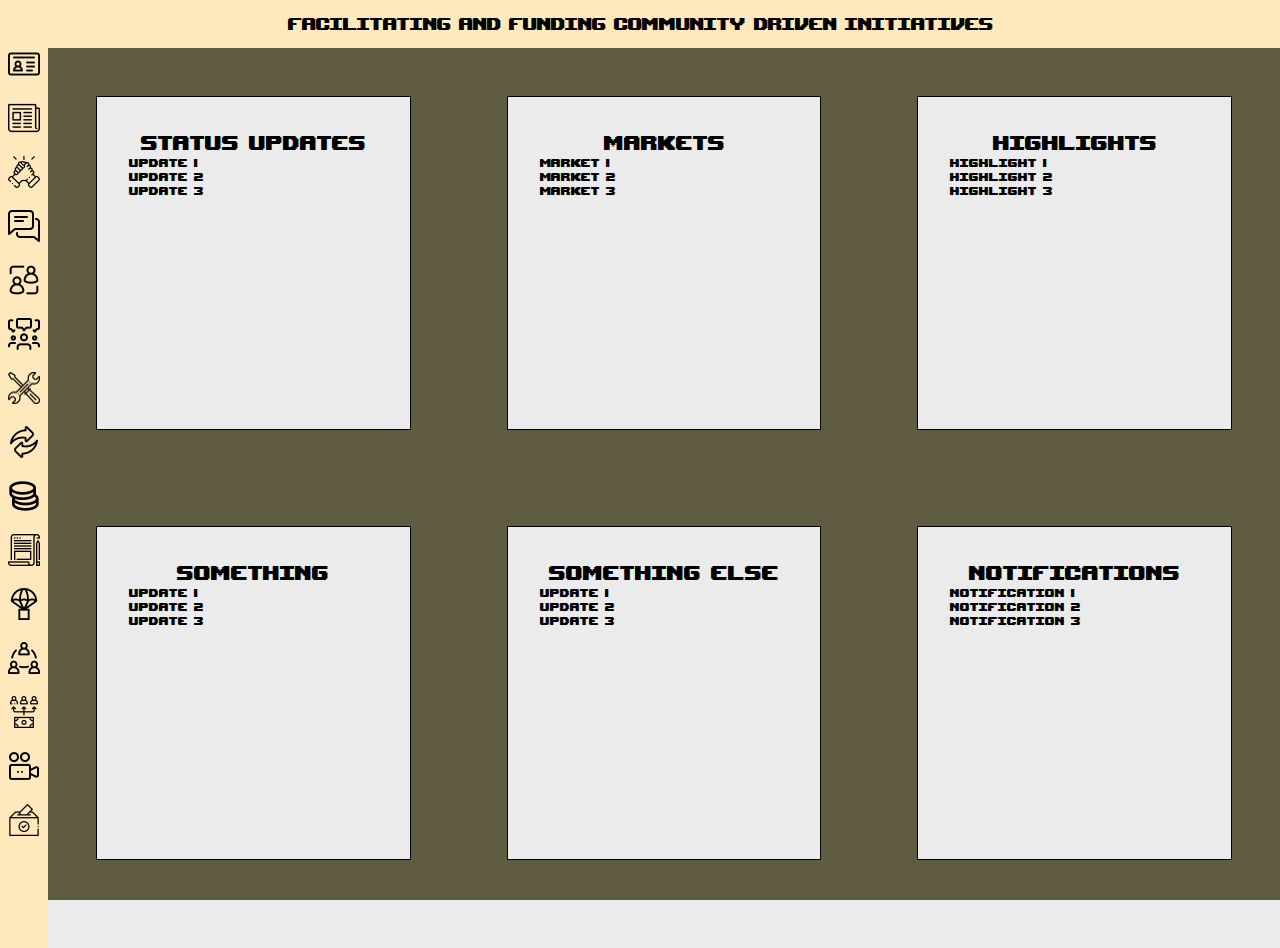
<file: index.html>
<!DOCTYPE html>
<html lang="en">
<head>
    <meta charset="UTF-8">
    <meta http-equiv="X-UA-Compatible" content="IE=edge">
    <meta name="viewport" content="width=device-width, initial-scale=1.0">
    <title>QR</title>
    <style>
        :root{
            --color1: rgb(255 232 187);
            --color2: rgb(96 92 66);
        }
        body{
            background-color: rgb(235, 235, 235);
            margin: 0;
            font-family: up;
        }
        content{
            position: absolute;
            left: 48px;
            top: 48px;
            right: 0;
            bottom: 0;
            background-color: var(--color2);
        
        }
        header{
            height: 48px;
            width: 100%;
            background-color: var(--color1);
            margin: 0;
            text-align: center;
            width: 100%;
            padding: 12px;
            box-sizing: border-box;
            font-size: 24px;
        }
        .title{
            font-size: 28px;
            text-align: center;
        }
        .sidebar{
            width: 48px;
            height: 100vh;
            background-color: var(--color1);
            margin-top: -20px;
        }
        .sidebar .tool{
            width: 32px;
            margin: 20px 8px;
        }
        .sidebar .tool .label{
            display: none;
            position: absolute;
            margin: 4px 8px;
            background-color: black;
            color: white;
            border-radius: 0 4px 4px 0;
            z-index: 10;
            font-size: larger;
            padding: 8px;
        }
        .sidebar .tool:hover .label{
            display: initial;
        }
        .sidebar .tool img{
            width: 100%;
        }
        .dashboard{
            display: flex;

        }
        .dashboard>*{
            flex: 30%;
        }
        .section{
            border: 1px solid black;
            margin: 48px;
            height: calc(50vh - 182px);
            padding: 32px;
            background-color: rgb(235, 235, 235);
        }
        @font-face {
            font-family: up;
            src: url("./assets/upheavtt.ttf");
        }
    </style>
</head>
<body>
    <header>
        Facilitating and Funding Community Driven Initiatives

    </header>
    <div class="sidebar">
        <div class="button tool">
            <img src="./assets/icons/id.png" />
            <div class="label">ID</div>
        </div>
        <div class="button tool">
            <img src="./assets/icons/news.png" />
            <div class="label">News</div>
        </div>
        <div class="button tool">
            <img src="./assets/icons/collab.png" />
            <div class="label">PoL Collab</div>
        </div>
        <div class="button tool">
            <img src="./assets/icons/chat.png" />
            <div class="label">W2W Chat</div>
        </div>
        <div class="button tool">
            <img src="./assets/icons/connect.png" />
            <div class="label">PPL Connections</div>
        </div>
        <div class="button tool">
            <img src="./assets/icons/forum.png" />
            <div class="label">Forum</div>
        </div>
        <div class="button tool">
            <img src="./assets/icons/tools.png" />
            <div class="label">Tools/Dapps</div>
        </div>
        <div class="button tool">
            <img src="./assets/icons/exchange.png" />
            <div class="label">Exchange</div>
        </div>
        <div class="button tool">
            <img src="./assets/icons/mint.png" />
            <div class="label">Mint</div>
        </div>
        <div class="button tool">
            <img src="./assets/icons/patent.png" />
            <div class="label">Patents</div>
        </div>
        <div class="button tool">
            <img src="./assets/icons/airdrop.png" />
            <div class="label">Airdrops</div>
        </div>
        <div class="button tool">
            <img src="./assets/icons/dao.png" />
            <div class="label">DAO Tools</div>
        </div>
        <div class="button tool">
            <img src="./assets/icons/crowdfunding.png" />
            <div class="label">Crowdfunding</div>
        </div>
        <div class="button tool">
            <img src="./assets/icons/content.png" />
            <div class="label">Content Creation Tools</div>
        </div>
        <div class="button tool">
            <img src="./assets/icons/voting.png" />
            <div class="label">Voting Booth</div>
        </div>
    </div>
    <content>
        <div class="dashboard">
            <div class="section">
                <div class="title">Status Updates</div>
                <div class="update">Update 1</div>
                <div class="update">Update 2</div>
                <div class="update">Update 3</div>
            </div>
            <div class="section">
                <div class="title">Markets</div>
                <div class="update">Market 1</div>
                <div class="update">Market 2</div>
                <div class="update">Market 3</div>
            </div>
            <div class="section">
                <div class="title">Highlights</div>
                <div class="update">Highlight 1</div>
                <div class="update">Highlight 2</div>
                <div class="update">Highlight 3</div>
            </div>
        </div>
        <div class="dashboard">
            <div class="section">
                <div class="title">Something</div>
                <div class="update">Update 1</div>
                <div class="update">Update 2</div>
                <div class="update">Update 3</div>
            </div>
            <div class="section">
                <div class="title">Something Else</div>
                <div class="update">Update 1</div>
                <div class="update">Update 2</div>
                <div class="update">Update 3</div>
            </div>
            <div class="section">
                <div class="title">Notifications</div>
                <div class="update">Notification 1</div>
                <div class="update">Notification 2</div>
                <div class="update">Notification 3</div>
            </div>
        </div>
    </content>
</body>
</html>
</file>
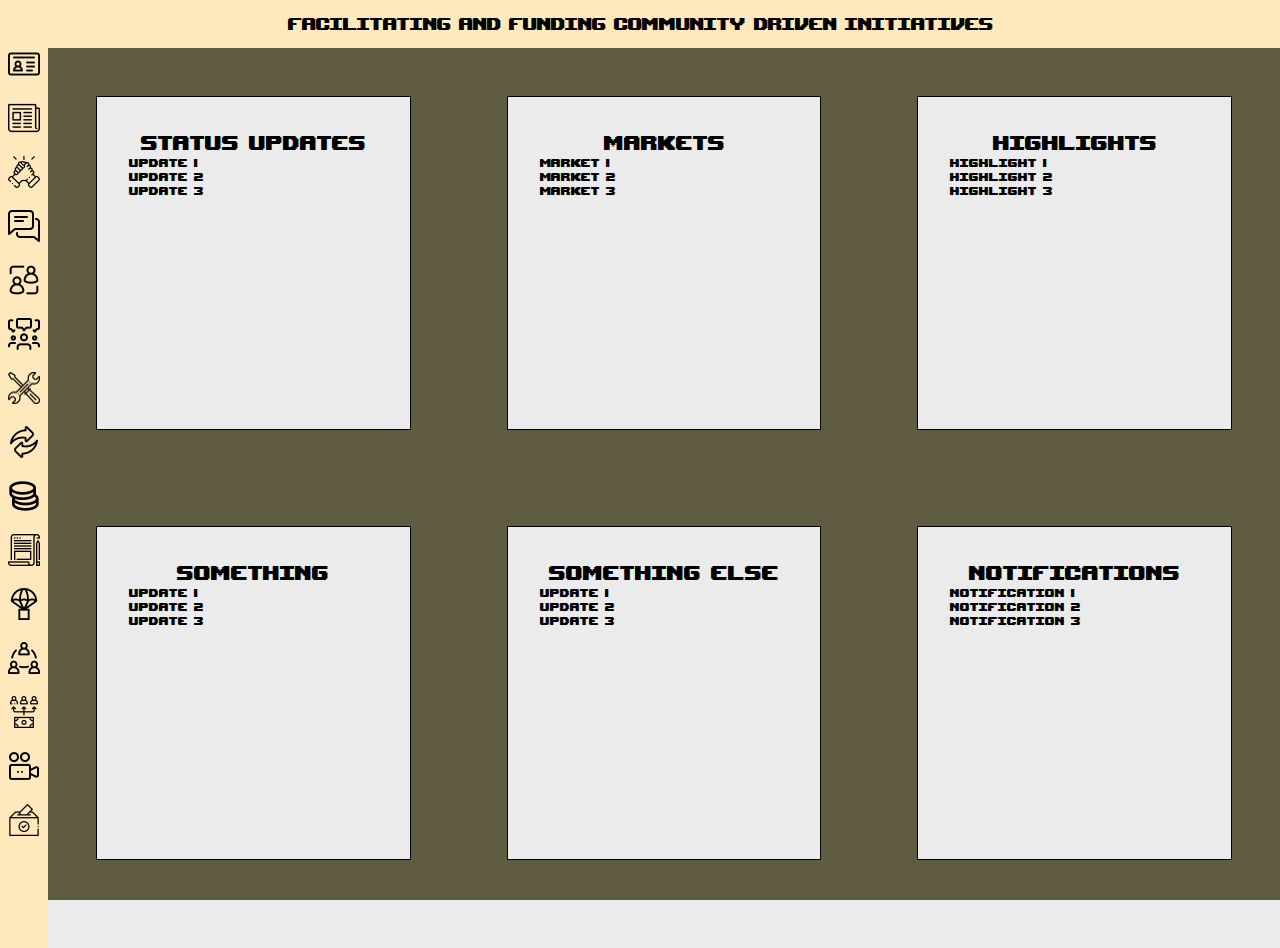
<file: dashboard/index.html>
<!DOCTYPE html>
<html lang="en">
<head>
    <meta charset="UTF-8">
    <meta http-equiv="X-UA-Compatible" content="IE=edge">
    <meta name="viewport" content="width=device-width, initial-scale=1.0">
    <title>QR</title>
    <link rel="stylesheet" href="../styles/dashboard.css" />
</head>
<body>
    <header>
        Facilitating and Funding Community Driven Initiatives

    </header>
    <div class="sidebar">
        <div class="button tool">
            <img src="../assets/icons/id.png" />
            <div class="label">ID</div>
        </div>
        <div class="button tool">
            <img src="../assets/icons/news.png" />
            <div class="label">News</div>
        </div>
        <div class="button tool">
            <img src="../assets/icons/collab.png" />
            <div class="label">PoL Collab</div>
        </div>
        <div class="button tool">
            <img src="../assets/icons/chat.png" />
            <div class="label">W2W Chat</div>
        </div>
        <div class="button tool">
            <img src="../assets/icons/connect.png" />
            <div class="label">PPL Connections</div>
        </div>
        <div class="button tool">
            <img src="../assets/icons/forum.png" />
            <div class="label">Forum</div>
        </div>
        <div class="button tool">
            <img src="../assets/icons/tools.png" />
            <div class="label">Tools/Dapps</div>
        </div>
        <div class="button tool">
            <img src="../assets/icons/exchange.png" />
            <div class="label">Exchange</div>
        </div>
        <div class="button tool">
            <img src="../assets/icons/mint.png" />
            <div class="label">Mint</div>
        </div>
        <div class="button tool">
            <img src="../assets/icons/patent.png" />
            <div class="label">Patents</div>
        </div>
        <div class="button tool">
            <img src="../assets/icons/airdrop.png" />
            <div class="label">Airdrops</div>
        </div>
        <div class="button tool">
            <img src="../assets/icons/dao.png" />
            <div class="label">DAO Tools</div>
        </div>
        <div class="button tool">
            <img src="../assets/icons/crowdfunding.png" />
            <div class="label">Crowdfunding</div>
        </div>
        <div class="button tool">
            <img src="../assets/icons/content.png" />
            <div class="label">Content Creation Tools</div>
        </div>
        <div class="button tool">
            <img src="../assets/icons/voting.png" />
            <div class="label">Voting Booth</div>
        </div>
    </div>
    <content>
        <div class="dashboard">
            <div class="section">
                <div class="title">Status Updates</div>
                <div class="update">Update 1</div>
                <div class="update">Update 2</div>
                <div class="update">Update 3</div>
            </div>
            <div class="section">
                <div class="title">Markets</div>
                <div class="update">Market 1</div>
                <div class="update">Market 2</div>
                <div class="update">Market 3</div>
            </div>
            <div class="section">
                <div class="title">Highlights</div>
                <div class="update">Highlight 1</div>
                <div class="update">Highlight 2</div>
                <div class="update">Highlight 3</div>
            </div>
        </div>
        <div class="dashboard">
            <div class="section">
                <div class="title">Something</div>
                <div class="update">Update 1</div>
                <div class="update">Update 2</div>
                <div class="update">Update 3</div>
            </div>
            <div class="section">
                <div class="title">Something Else</div>
                <div class="update">Update 1</div>
                <div class="update">Update 2</div>
                <div class="update">Update 3</div>
            </div>
            <div class="section">
                <div class="title">Notifications</div>
                <div class="update">Notification 1</div>
                <div class="update">Notification 2</div>
                <div class="update">Notification 3</div>
            </div>
        </div>
    </content>
</body>
</html>
</file>
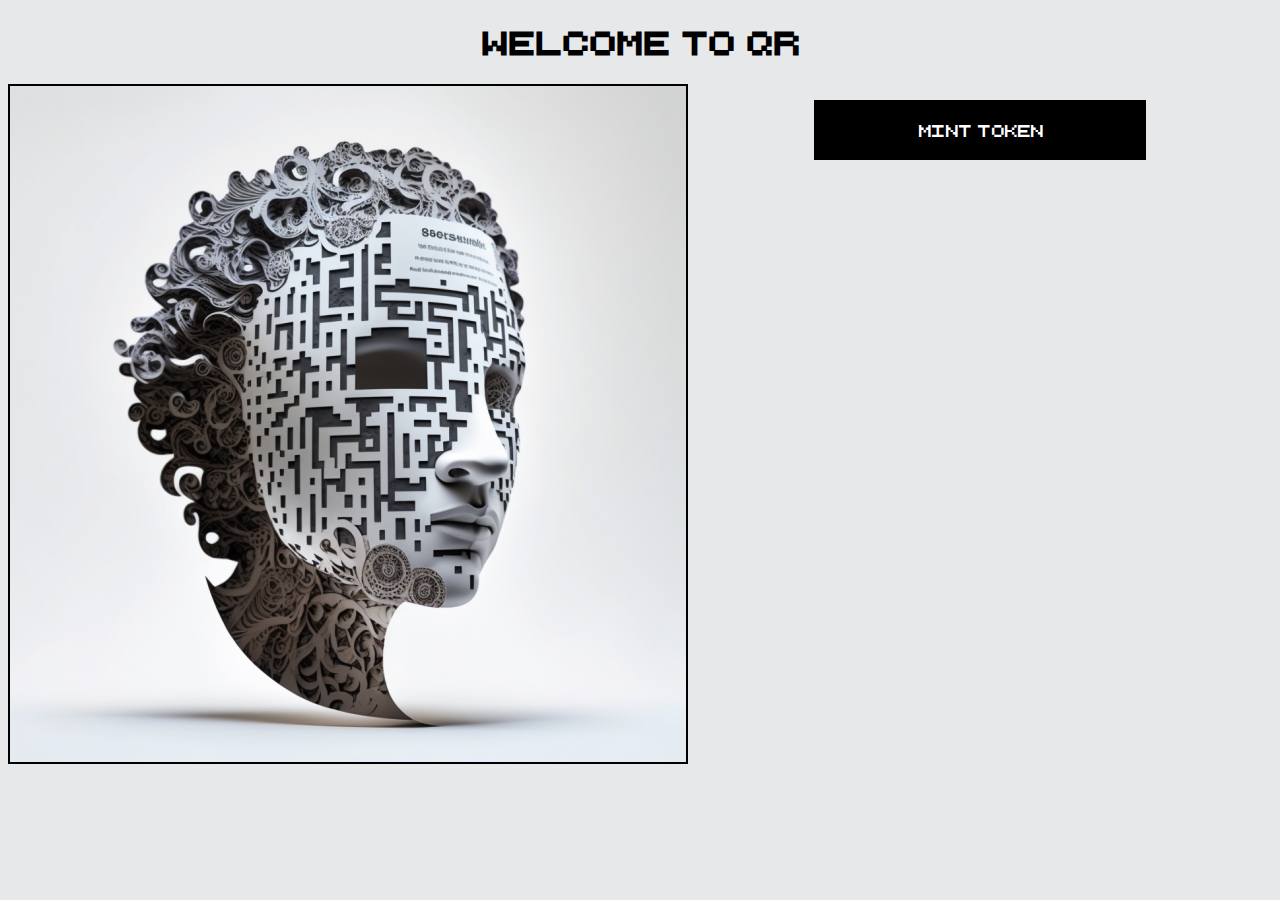
<file: mint/index.html>
<!DOCTYPE html>
    <html lang="en">
    <head>
        <meta charset="UTF-8">
        <meta http-equiv="X-UA-Compatible" content="IE=edge">
        <meta name="viewport" content="width=device-width, initial-scale=1.0">
        <title>QR CODE</title>
        <link rel="stylesheet" href="../styles/style.css" />
    </head>
    <body class="milk">
        
        <div>
            <h1>Welcome to QR</h1>
            <div class="flex">
                <div>
                    <img src="../assets/ui/qrmask2.png" class="border"/>
                </div>
                <div>
                    <div class="button" onclick="location.href='dashboard.html'">Mint Token</div>
                </div>
            </div>

        </div>
    </body>
</html>
</file>
<file: styles/dashboard.css>
:root {
  --color1: rgb(255 232 187);
  --color2: rgb(96 92 66);
}
body {
  background-color: rgb(235, 235, 235);
  margin: 0;
  font-family: up;
}
content {
  position: absolute;
  left: 48px;
  top: 48px;
  right: 0;
  bottom: 0;
  background-color: var(--color2);
}
header {
  height: 48px;
  width: 100%;
  background-color: var(--color1);
  margin: 0;
  text-align: center;
  width: 100%;
  padding: 12px;
  box-sizing: border-box;
  font-size: 24px;
}
.title {
  font-size: 28px;
  text-align: center;
}
.sidebar {
  width: 48px;
  height: 100vh;
  background-color: var(--color1);
  margin-top: -20px;
}
.sidebar .tool {
  width: 32px;
  margin: 20px 8px;
}
.sidebar .tool .label {
  display: none;
  position: absolute;
  margin: 4px 8px;
  background-color: black;
  color: white;
  border-radius: 0 4px 4px 0;
  z-index: 10;
  font-size: larger;
  padding: 8px;
}
.sidebar .tool:hover .label {
  display: initial;
}
.sidebar .tool img {
  width: 100%;
}
.dashboard {
  display: flex;
}
.dashboard > * {
  flex: 30%;
}
.section {
  border: 1px solid black;
  margin: 48px;
  height: calc(50vh - 182px);
  padding: 32px;
  background-color: rgb(235, 235, 235);
}
@font-face {
  font-family: up;
  src: url("../fonts/upheavtt.ttf");
}

@media (orientation: portrait) {
  .flex{
    display: block;
  }
}
</file>
<file: styles/style.css>
:root{
    --color1: #f6f0f0;
    --colorMilk: #e6e8ea;
}
body{
    font-family: retro;
    background-color: var(--color1);
}
.milk{
    
    background-color: var(--colorMilk);
}
.flex{
    display: flex;
}
.flex>div{
    flex: 1;
    text-align: center;
}
.border{
    border: 2px solid black;
}
.button{
    background-color: black;
    color: white;
    margin: 16px auto;
    padding: 20px;
    width: 50%;
    cursor: pointer;
    text-align: center;
}

h1{
    font-family: retro;
    width: 100%;
    text-align: center;
}

@font-face {
    font-family: retro;
    src: url("../fonts/retro_computer.ttf");
}

@media (orientation: portrait) {
    .flex{
      display: block;
    }
    img{
        width: 100%;
    }
  }
</file>
